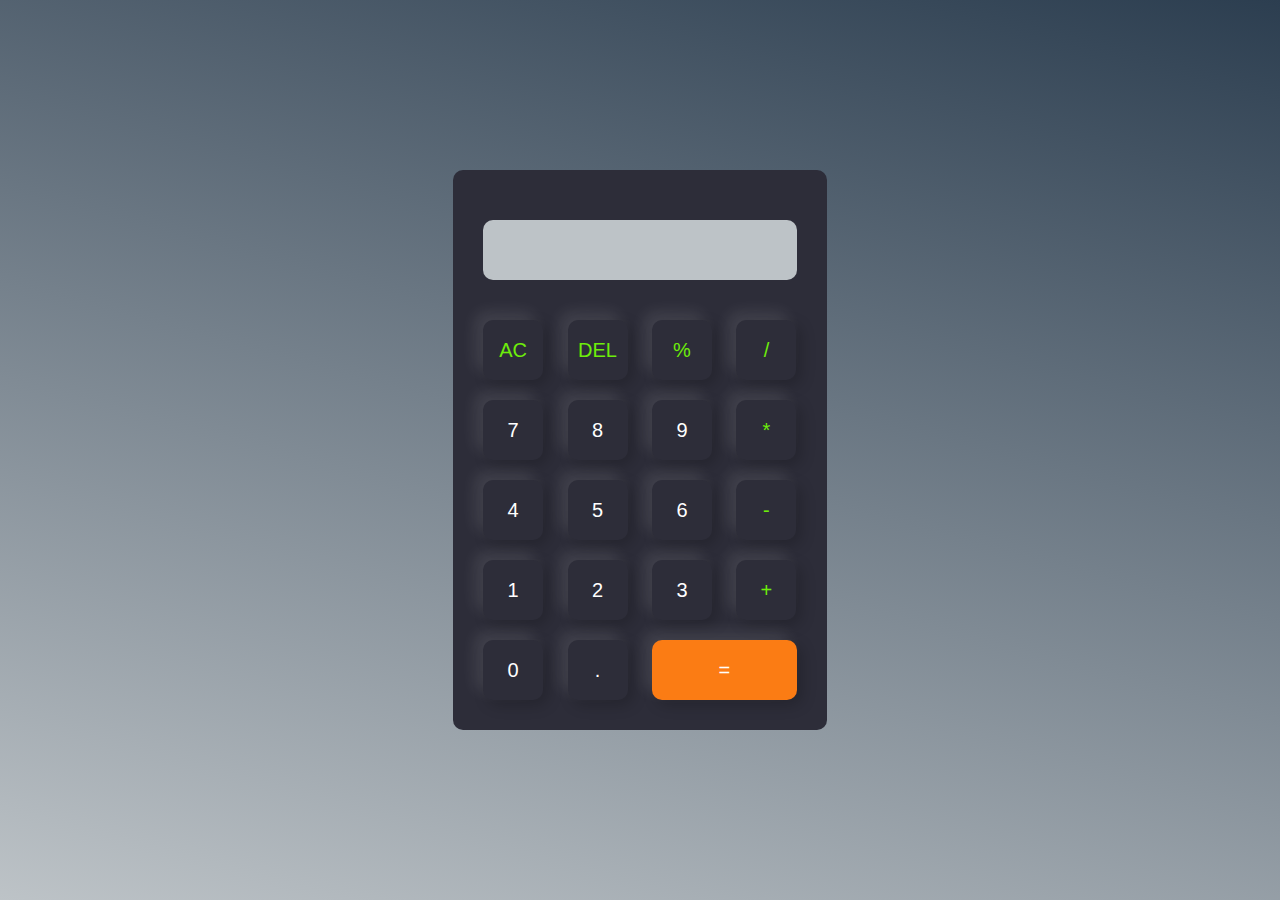
<file: calculator/index.html>
<!DOCTYPE html>
<html lang="en">

<head>
    <meta charset="UTF-8">
    <meta name="viewport" content="width=device-width, initial-scale=1.0">
    <title>Calculator - Rohan Jindal</title>
    <link rel="stylesheet" href="style.css">
</head>

<body>
    <div class="container">
        <div class="calculator">
            <form>
                <div class="display">
                    <input type="text" name="display">
                </div>
                <div>
                    <input type="button" value="AC" onclick="display.value = '' " class="operator">
                    <input type="button" value="DEL" onclick="display.value = display.value.toString().slice(0,-1)" class="operator">
                    <input type="button" value="%" onclick="display.value += '%' " class="operator">
                    <input type="button" value="/" onclick="display.value += '/' " class="operator">
                </div>
                <div>
                    <input type="button" value="7" onclick="display.value += '7' ">
                    <input type="button" value="8" onclick="display.value += '8' ">
                    <input type="button" value="9" onclick="display.value += '9' ">
                    <input type="button" value="*" onclick="display.value += '*' " class="operator">
                </div>
                <div>
                    <input type="button" value="4" onclick="display.value += '4' ">
                    <input type="button" value="5" onclick="display.value += '5' ">
                    <input type="button" value="6" onclick="display.value += '6' ">
                    <input type="button" value="-" onclick="display.value += '-' " class="operator">
                </div>
                <div>
                    <input type="button" value="1" onclick="display.value += '1' ">
                    <input type="button" value="2" onclick="display.value += '2' ">
                    <input type="button" value="3" onclick="display.value += '3' ">
                    <input type="button" value="+" onclick="display.value += '+' " class="operator">
                </div>
                <div>
                    <input type="button" value="0" onclick="display.value += '0' ">
                    <input type="button" value="." onclick="display.value += '.' " >
                    <input type="button" value="=" onclick="display.value = eval(display.value)" class="equal">
                </div>
            </form>
        </div>
    </div>
</body>

</html>
</file>
<file: calculator/style.css>
* {
    margin: 0;
    padding: 0;
    font-family: 'Poopins', sans-serif;
    box-sizing: border-box;
}

.container {
    width: 100%;
    height: 100vh;
    background: linear-gradient(15deg, #bdc3c7, #2c3e50);
    display: flex;
    align-items: center;
    justify-content: center;
}

.calculator {
    background: #2d2d39;
    padding: 20px;
    border-radius: 10px;
}

.calculator form input {
    border: 0;
    outline: o;
    width: 60px;
    height: 60px;
    border-radius: 10px;
    box-shadow: -8px -8px 15px rgba(255, 255, 255, 0.1), 5px 5px 15px rgba(0, 0, 0, 0.2);
    background: transparent;
    font-size: 20px;
    color: #fff;
    cursor: pointer;
    margin: 10px;
}

form .display {
    display: flex;
    justify-content: flex-end;
    margin: 20px 0;
}

form .display input {
    text-align: right;
    flex: 1;
    font-size: 40px;
    background-color: #bdc3c7;
    color: #000;
    box-shadow: none;
}

form input.operator {
    color: #6dee0a;
}

form input.equal {
    width: 145px;
    background-color: #fb7c14;
}
</file>
